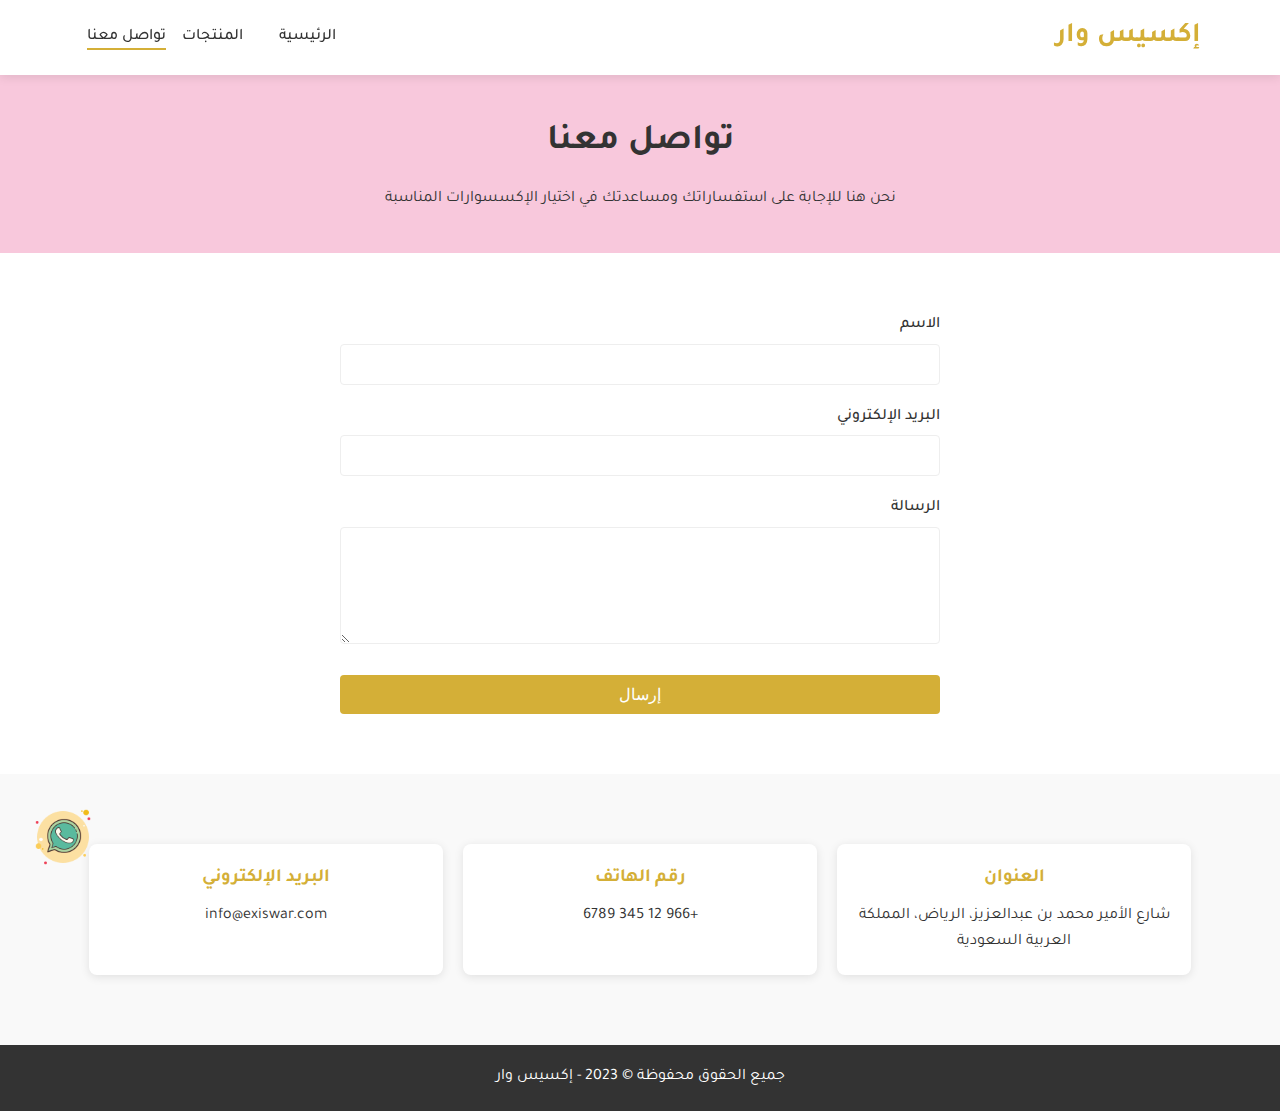
<file: contact.html>
<!DOCTYPE html>
<html lang="ar" dir="rtl">
<head>
    <meta charset="UTF-8">
    <meta name="viewport" content="width=device-width, initial-scale=1.0">
    <title>تواصل معنا - إكسيس وار</title>
    <link rel="stylesheet" href="css/style.css">
</head>
<body>
    <header>
        <div class="container">
            <h1 class="logo">إكسيس وار</h1>
            <nav>
                <ul>
                    <li><a href="index.html">الرئيسية</a></li>
                    <li><a href="products.html">المنتجات</a></li>
                    <li><a href="contact.html" class="active">تواصل معنا</a></li>
                </ul>
            </nav>
        </div>
    </header>

    <main>
        <section class="contact-header">
            <div class="container">
                <h2>تواصل معنا</h2>
                <p>نحن هنا للإجابة على استفساراتك ومساعدتك في اختيار الإكسسوارات المناسبة</p>
            </div>
        </section>

        <section class="contact-form">
            <div class="container">
                <form id="contactForm">
                    <div class="form-group">
                        <label for="name">الاسم</label>
                        <input type="text" id="name" name="name" required>
                    </div>
                    <div class="form-group">
                        <label for="email">البريد الإلكتروني</label>
                        <input type="email" id="email" name="email" required>
                    </div>
                    <div class="form-group">
                        <label for="message">الرسالة</label>
                        <textarea id="message" name="message" rows="5" required></textarea>
                    </div>
                    <button type="submit" class="btn">إرسال</button>
                </form>
            </div>
        </section>

        <section class="contact-info">
            <div class="container">
                <div class="info-card">
                    <h3>العنوان</h3>
                    <p>شارع الأمير محمد بن عبدالعزيز، الرياض، المملكة العربية السعودية</p>
                </div>
                <div class="info-card">
                    <h3>رقم الهاتف</h3>
                    <p>+966 12 345 6789</p>
                </div>
                <div class="info-card">
                    <h3>البريد الإلكتروني</h3>
                    <p>info@exiswar.com</p>
                </div>
            </div>
        </section>
    </main>

    <footer>
        <div class="container">
            <p>جميع الحقوق محفوظة &copy; 2023 - إكسيس وار</p>
        </div>
    </footer>

    <div id="notification" class="notification">
        <p id="notification-text"></p>
    </div>

    <script src="js/main.js"></script>

    <a href="https://wa.me/212615627216" class="whatsapp-float" target="_blank" title="تواصل معنا عبر واتساب">
        <img src="img/icons8-whatsapp-100.png" alt="واتساب" width="70" height="70">
    </a>
</body>
</html>
</file>
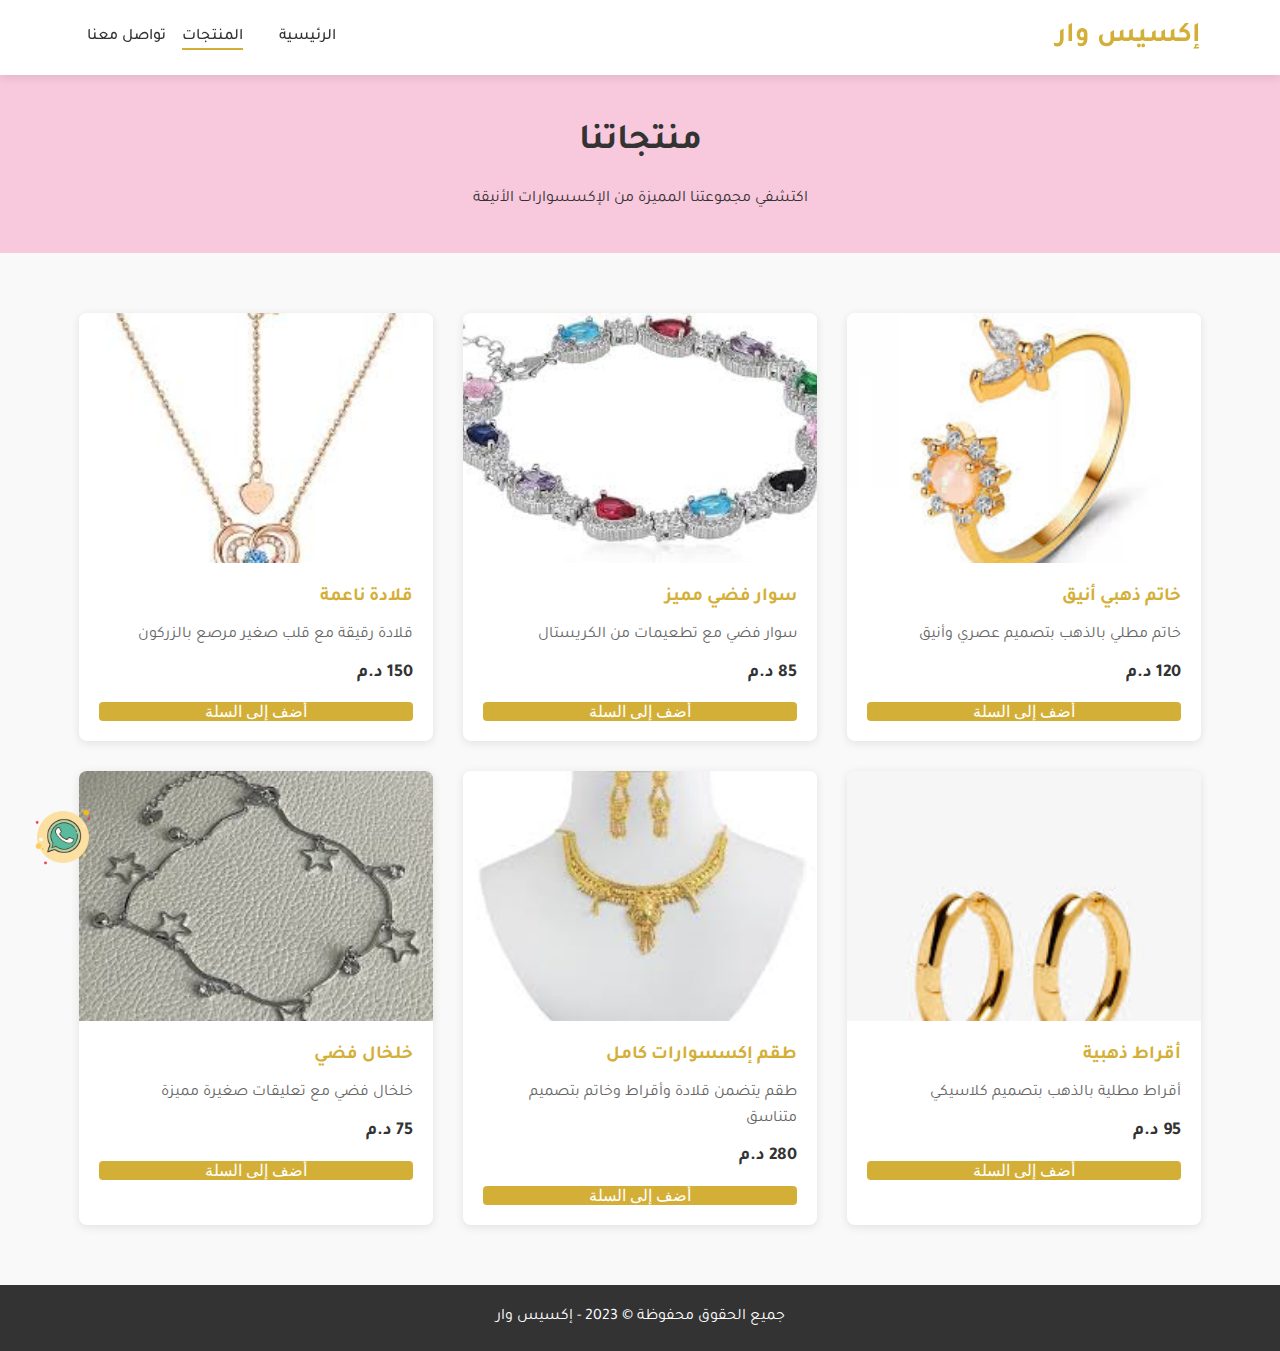
<file: products.html>
<!DOCTYPE html>
<html lang="ar" dir="rtl">
<head>
    <meta charset="UTF-8">
    <meta name="viewport" content="width=device-width, initial-scale=1.0">
    <title>المنتجات - إكسيس وار</title>
    <link rel="stylesheet" href="css/style.css">
</head>
<body>
    <header>
        <div class="container">
            <h1 class="logo">إكسيس وار</h1>
            <nav>
                <ul>
                    <li><a href="index.html">الرئيسية</a></li>
                    <li><a href="products.html" class="active">المنتجات</a></li>
                    <li><a href="contact.html">تواصل معنا</a></li>
                </ul>
            </nav>
        </div>
    </header>

    <main>
        <section class="products-header">
            <div class="container">
                <h2>منتجاتنا</h2>
                <p>اكتشفي مجموعتنا المميزة من الإكسسوارات الأنيقة</p>
            </div>
        </section>

        <section class="products">
            <div class="container">
                <div class="products-grid">
                    <div class="product-card">
                        <img src="img/téléchargement.jpg" alt="خاتم ذهبي">
                        <h3>خاتم ذهبي أنيق</h3>
                        <p>خاتم مطلي بالذهب بتصميم عصري وأنيق</p>
                        <div class="product-price">120 د.م</div>
                        <button class="btn"  onclick="addToCart('خاتم ذهبي أنيق')">أضف إلى السلة</button>
                    </div>
                    <div class="product-card">
                        <img src="img/téléchargement (1).jpg" alt="سوار فضي">
                        <h3>سوار فضي مميز</h3>
                        <p>سوار فضي مع تطعيمات من الكريستال</p>
                        <div class="product-price">85 د.م</div>
                        <button class="btn" onclick="addToCart('سوار فضي مميز')">أضف إلى السلة</button>
                    </div>
                    <div class="product-card">
                        <img src="img/téléchargement (2).jpg" alt="قلادة ناعمة">
                        <h3>قلادة ناعمة</h3>
                        <p>قلادة رقيقة مع قلب صغير مرصع بالزركون</p>
                        <div class="product-price">150 د.م</div>
                        <button class="btn" onclick="addToCart('قلادة ناعمة')">أضف إلى السلة</button>
                    </div>
                    <div class="product-card">
                        <img src="img/images.jpg" alt="أقراط ذهبية">
                        <h3>أقراط ذهبية</h3>
                        <p>أقراط مطلية بالذهب بتصميم كلاسيكي</p>
                        <div class="product-price">95 د.م</div>
                        <button class="btn" onclick="addToCart('أقراط ذهبية')">أضف إلى السلة</button>
                    </div>
                    <div class="product-card">
                        <img src="img/téléchargement (5).jpg" alt="طقم إكسسوارات">
                        <h3>طقم إكسسوارات كامل</h3>
                        <p>طقم يتضمن قلادة وأقراط وخاتم بتصميم متناسق</p>
                        <div class="product-price">280 د.م</div>
                        <button class="btn" onclick="addToCart('طقم إكسسوارات كامل')">أضف إلى السلة</button>
                    </div>
                    <div class="product-card">
                        <img src="img/téléchargement (6).jpg" alt="خلخال فضي">
                        <h3>خلخال فضي</h3>
                        <p>خلخال فضي مع تعليقات صغيرة مميزة</p>
                        <div class="product-price">75 د.م </div>
                        <button class="btn" onclick="addToCart('خلخال فضي')">أضف إلى السلة</button>
                    </div>
                </div>
            </div>
        </section>
    </main>

    <footer>
        <div class="container">
            <p>جميع الحقوق محفوظة &copy; 2023 - إكسيس وار</p>
        </div>
    </footer>

    <div id="notification" class="notification">
        <p id="notification-text"></p>
    </div>

    <script src="js/main.js"></script>
        <a href="https://wa.me/212615627216" class="whatsapp-float" target="_blank" title="تواصل معنا عبر واتساب">
        <img src="img/icons8-whatsapp-100.png" alt="واتساب" width="70" height="70">
    </a>
</body>
</html>
</file>
<file: css/style.css>
/* ===== الخطوط ===== */
@import url('https://fonts.googleapis.com/css2?family=Tajawal:wght@300;400;500;700&display=swap');

/* ===== إعدادات عامة ===== */
* {
    margin: 0;
    padding: 0;
    box-sizing: border-box;
}

:root {
    --primary-color: #f8c8dc; /* وردي فاتح */
    --secondary-color: #d4af37; /* ذهبي */
    --accent-color: #ff6b6b; /* وردي غامق */
    --text-color: #333;
    --light-color: #fff;
    --border-color: #eee;
    --shadow: 0 2px 10px rgba(0, 0, 0, 0.1);
}

body {
    font-family: 'Tajawal', sans-serif;
    color: var(--text-color);
    line-height: 1.6;
    background-color: #f9f9f9;
}

.container {
    width: 90%;
    max-width: 1200px;
    margin: 0 auto;
    padding: 0 15px;
}

a {
    text-decoration: none;
    color: inherit;
    margin: 8px;
}

ul {
    list-style: none;
}

img {
    max-width: 100%;
    height: auto;
    display: block;
}

.btn {
    display: inline-block;
    background-color: var(--secondary-color);
    color: var(--light-color);
    padding: 10px 20px;
    border: none;
    border-radius: 4px;
    cursor: pointer;
    font-size: 16px;
    font-weight: 500;
    transition: all 0.3s ease;
}

.btn:hover {
    background-color: #c09c30;
    transform: translateY(-2px);
}

/* ===== الهيدر ===== */
header {
    background-color: var(--light-color);
    box-shadow: var(--shadow);
    position: sticky;
    top: 0;
    z-index: 100;
}

header .container {
    display: flex;
    justify-content: space-between;
    align-items: center;
    padding: 15px;
}

.logo {
    font-size: 28px;
    font-weight: 700;
    color: var(--secondary-color);
}

nav ul {
    display: flex;
}

nav ul li {
    margin-right: 20px;
}

nav ul li:last-child {
    margin-right: 0;
}

nav ul li a {
    font-weight: 500;
    padding: 5px 0;
    position: relative;
}

nav ul li a::after {
    content: '';
    position: absolute;
    bottom: 0;
    right: 0;
    width: 0;
    height: 2px;
    background-color: var(--secondary-color);
    transition: width 0.3s ease;
}

nav ul li a:hover::after,
nav ul li a.active::after {
    width: 100%;
    right: auto;
    left: 0;
}

/* ===== الصفحة الرئيسية ===== */
.hero {
    height: 80vh;
    background-image: url('../images/background.jpg');
    background-size: cover;
    background-position: center;
    display: flex;
    align-items: center;
    justify-content: center;
    text-align: center;
    color: var(--light-color);
    position: relative;
}

.hero::before {
    content: '';
    position: absolute;
    top: 0;
    left: 0;
    width: 100%;
    height: 100%;
    background-color: rgba(0, 0, 0, 0.5);
}

.hero-content {
    position: relative;
    z-index: 1;
    max-width: 700px;
    padding: 20px;
}

.hero h2 {
    font-size: 42px;
    margin-bottom: 20px;
}

.hero p {
    font-size: 18px;
    margin-bottom: 30px;
}

.features {
    padding: 60px 0;
    background-color: var(--light-color);
}

.features .container {
    display: flex;
    justify-content: space-between;
    flex-wrap: wrap;
}

.feature {
    flex: 1;
    min-width: 300px;
    text-align: center;
    padding: 20px;
    margin: 10px;
    background-color: #f9f9f9;
    border-radius: 8px;
    box-shadow: var(--shadow);
}

.feature h3 {
    color: var(--secondary-color);
    margin-bottom: 15px;
}

/* ===== صفحة المنتجات ===== */
.products-header {
    text-align: center;
    padding: 40px 0;
    background-color: var(--primary-color);
    color: var(--text-color);
}

.products-header h2 {
    font-size: 36px;
    margin-bottom: 15px;
}

.products {
    padding: 60px 0;
}

.products-grid {
    display: grid;
    grid-template-columns: repeat(auto-fill, minmax(300px, 1fr));
    gap: 30px;
}

.product-card {
    background-color: var(--light-color);
    border-radius: 8px;
    overflow: hidden;
    box-shadow: var(--shadow);
    transition: transform 0.3s ease;
}

.product-card:hover {
    transform: translateY(-5px);
}

.product-card img {
    width: 100%;
    height: 250px;
    object-fit: cover;
}

.product-card h3,
.product-card p,
.product-card .product-price,
.product-card .btn {
    padding: 0 20px;
}

.product-card h3 {
    margin-top: 20px;
    color: var(--secondary-color);
}

.product-card p {
    margin: 10px 0;
    color: #666;
}

.product-card .product-price {
    font-weight: 700;
    font-size: 18px;
    margin-bottom: 15px;
}

.product-card .btn {
    margin: 0 20px 20px;
    width: calc(100% - 40px);
}

/* ===== صفحة التواصل ===== */
.contact-header {
    text-align: center;
    padding: 40px 0;
    background-color: var(--primary-color);
    color: var(--text-color);
}

.contact-header h2 {
    font-size: 36px;
    margin-bottom: 15px;
}

.contact-form {
    padding: 60px 0;
    background-color: var(--light-color);
}

.contact-form form {
    max-width: 600px;
    margin: 0 auto;
}

.form-group {
    margin-bottom: 20px;
}

.form-group label {
    display: block;
    margin-bottom: 5px;
    font-weight: 500;
}

.form-group input,
.form-group textarea {
    width: 100%;
    padding: 10px;
    border: 1px solid var(--border-color);
    border-radius: 4px;
    font-family: 'Tajawal', sans-serif;
    font-size: 16px;
}

.form-group textarea {
    resize: vertical;
}

.contact-form .btn {
    width: 100%;
}

.contact-info {
    padding: 60px 0;
    background-color: #f9f9f9;
}

.contact-info .container {
    display: flex;
    justify-content: space-between;
    flex-wrap: wrap;
}

.info-card {
    flex: 1;
    min-width: 250px;
    text-align: center;
    padding: 20px;
    margin: 10px;
    background-color: var(--light-color);
    border-radius: 8px;
    box-shadow: var(--shadow);
}

.info-card h3 {
    color: var(--secondary-color);
    margin-bottom: 10px;
}

/* ===== الفوتر ===== */
footer {
    background-color: #333;
    color: var(--light-color);
    text-align: center;
    padding: 20px 0;
}

/* ===== الإشعارات ===== */
.notification {
    position: fixed;
    bottom: 20px;
    left: 20px;
    background-color: var(--secondary-color);
    color: var(--light-color);
    padding: 15px 25px;
    border-radius: 4px;
    box-shadow: var(--shadow);
    transform: translateY(100px);
    opacity: 0;
    transition: all 0.3s ease;
    z-index: 1000;
}

.notification.show {
    transform: translateY(0);
    opacity: 1;
}

/* ===== wathsap ===== */
.whatsapp-float {
  position: fixed;
  bottom: 20px;
  left: 20px;
  z-index: 1000;
  cursor: pointer;
  transition: transform 0.3s ease;
}

.whatsapp-float:hover {
  transform: scale(1.1);
}

/* ===== التجاوب مع الشاشات المختلفة ===== */
@media (max-width: 768px) {
    header .container {
        flex-direction: column;
    }
    
    nav {
        margin-top: 15px;
    }
    
    .hero h2 {
        font-size: 32px;
    }
    
    .features .container {
        flex-direction: column;
    }
    
    .feature {
        margin-bottom: 20px;
    }
    
    .contact-info .container {
        flex-direction: column;
    }
}

@media (max-width: 480px) {
    nav ul {
        flex-direction: column;
        align-items: center;
    }
    
    nav ul li {
        margin-right: 0;
        margin-bottom: 10px;
    }
    
    .hero h2 {
        font-size: 28px;
    }
    
    .products-grid {
        grid-template-columns: 1fr;
    }
}
</file>
